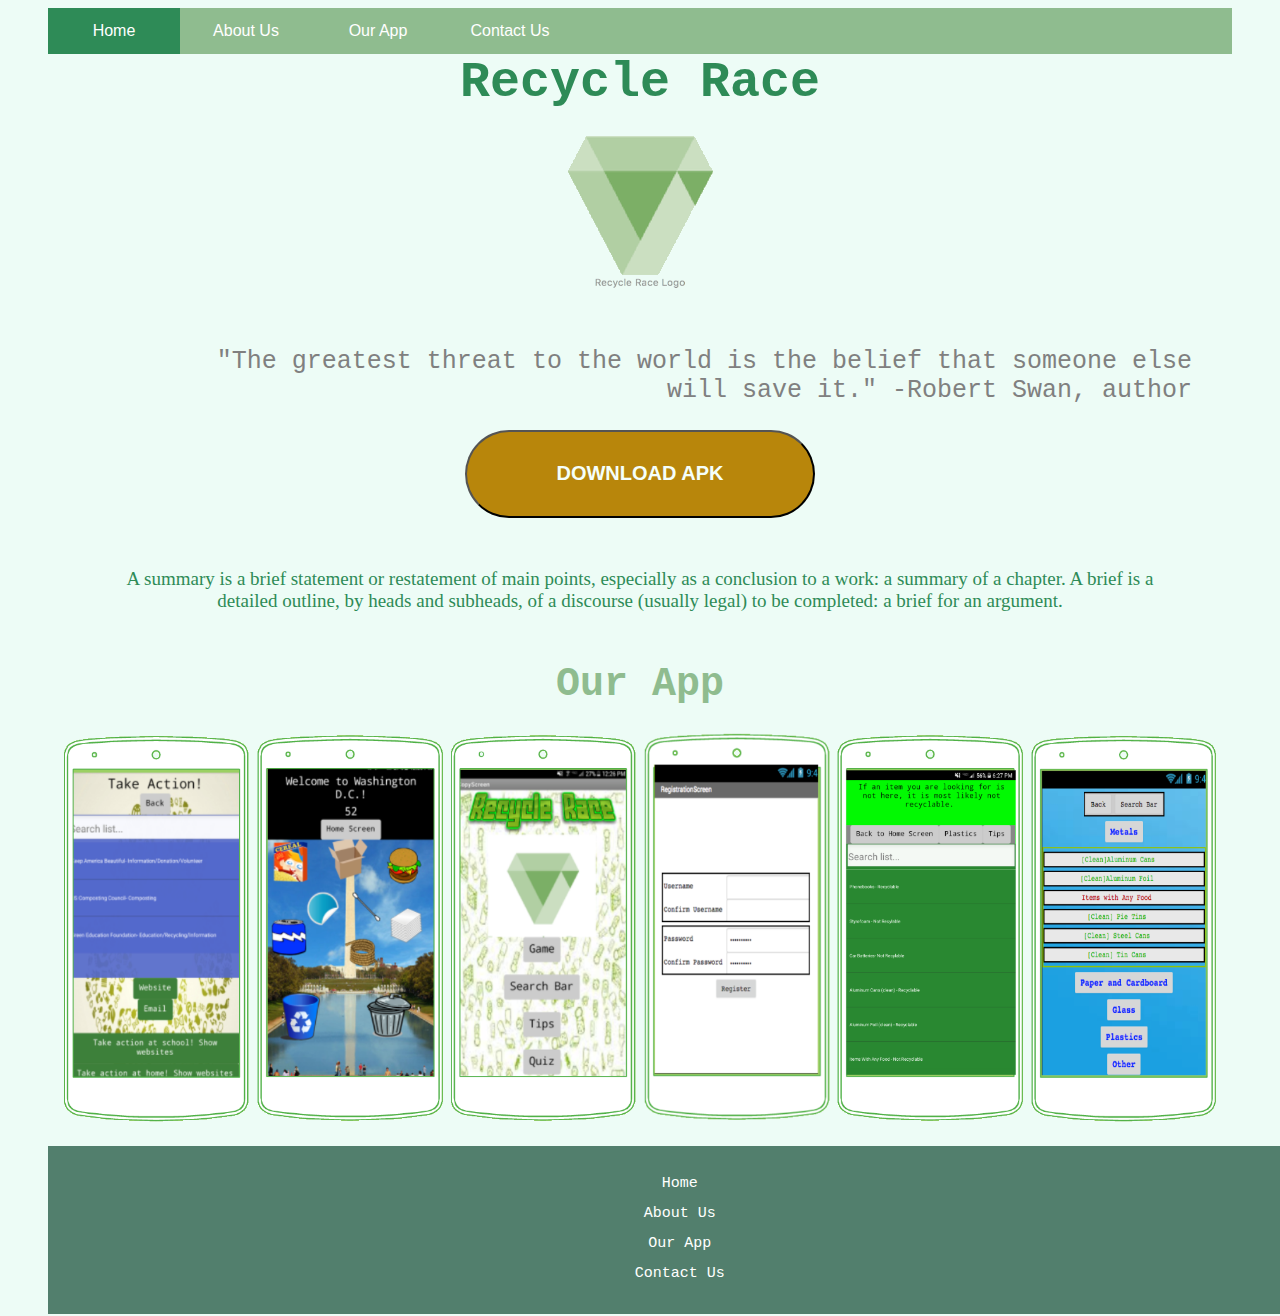
<file: index.html>
<!DOCTYPE html>

<html>

<head>
    <title>Home</title>
    
    <link href="home.css" type="text/css" rel="stylesheet">
    <link href="navbar.css" type="text/css" rel="stylesheet">
</head>

<body>
    <!--NAVBAR-->
    <div class="titlenavbar">
        <ul class="ulnavbar">
            <li><a class="navbar_active" href="index.html">Home</a></li>
            <li><a class="navbar" href="aboutus.html">About Us</a></li>
            <li><a class="navbar" href="ourapp.html">Our App</a></li>
            <li><a class="navbar" href="contacts.html">Contact Us</a></li>
        </ul>
    </div>
    <!--HEADING-->
    <center>
        <ti>Recycle Race</ti>
    </center>

    <!--LOGO-->
    <center>
        <img src="PicsforWebsite/logo.png" style="padding: 10px; padding-bottom: 0px" alt="Recycle Race logo">
    </center>

    <!--QUOTE-->
    <blockquote>
            <br>"The greatest threat to the world is the belief that someone else will save it." -Robert Swan, author
            <br>
    </blockquote>

    <!--QUOTE-->
    <div width="100%" class="download_div">
            <form>
        <button class="download" type="button" onclick="window.location.href='Our App_files/RecycleRace.apk'">DOWNLOAD APK</button>
        </form>

    <summary>A summary is a brief statement or restatement of main points, especially as a conclusion to a work: a summary of a chapter. A brief is a detailed outline, by heads and subheads, of a discourse (usually legal) to be completed: a brief for an argument.</summary>

    <h1>Our App</h1>
    <div width="100%" class="total width" style="align-content:center">
        <img class="homeshots" width="16%" src="Screenshots/Action%20screen.png">
        <img class="homeshots" width="16%" src="Screenshots/Game%20screen.png">
        <img class="homeshots" width="16%" src="Screenshots/Main%20screen.png">
        <img class="homeshots" width="16%" src="Screenshots/Registration%20screen.png">
        <img class="homeshots" width="16%" src="Screenshots/Search%20bar%20screen.png">
        <img class="homeshots" width="16%" src="Screenshots/Tips%20screen.png">
    </div>
    
    <footer class="footer">
                <div class="container">
                    <span class="text-muted"><a href="index.html" class="footerweb">Home</a>
                        <br>
                        <a href="aboutus.html" class="footerweb">About Us</a>
                        <br>
                        <a href="ourapp.html" class="footerweb">Our App</a> <br>
                        <a href="contacts.html" class="footerweb">Contact Us</a>
                        </span>
                </div>    
            </footer>
    
    </body>

</html>
</file>
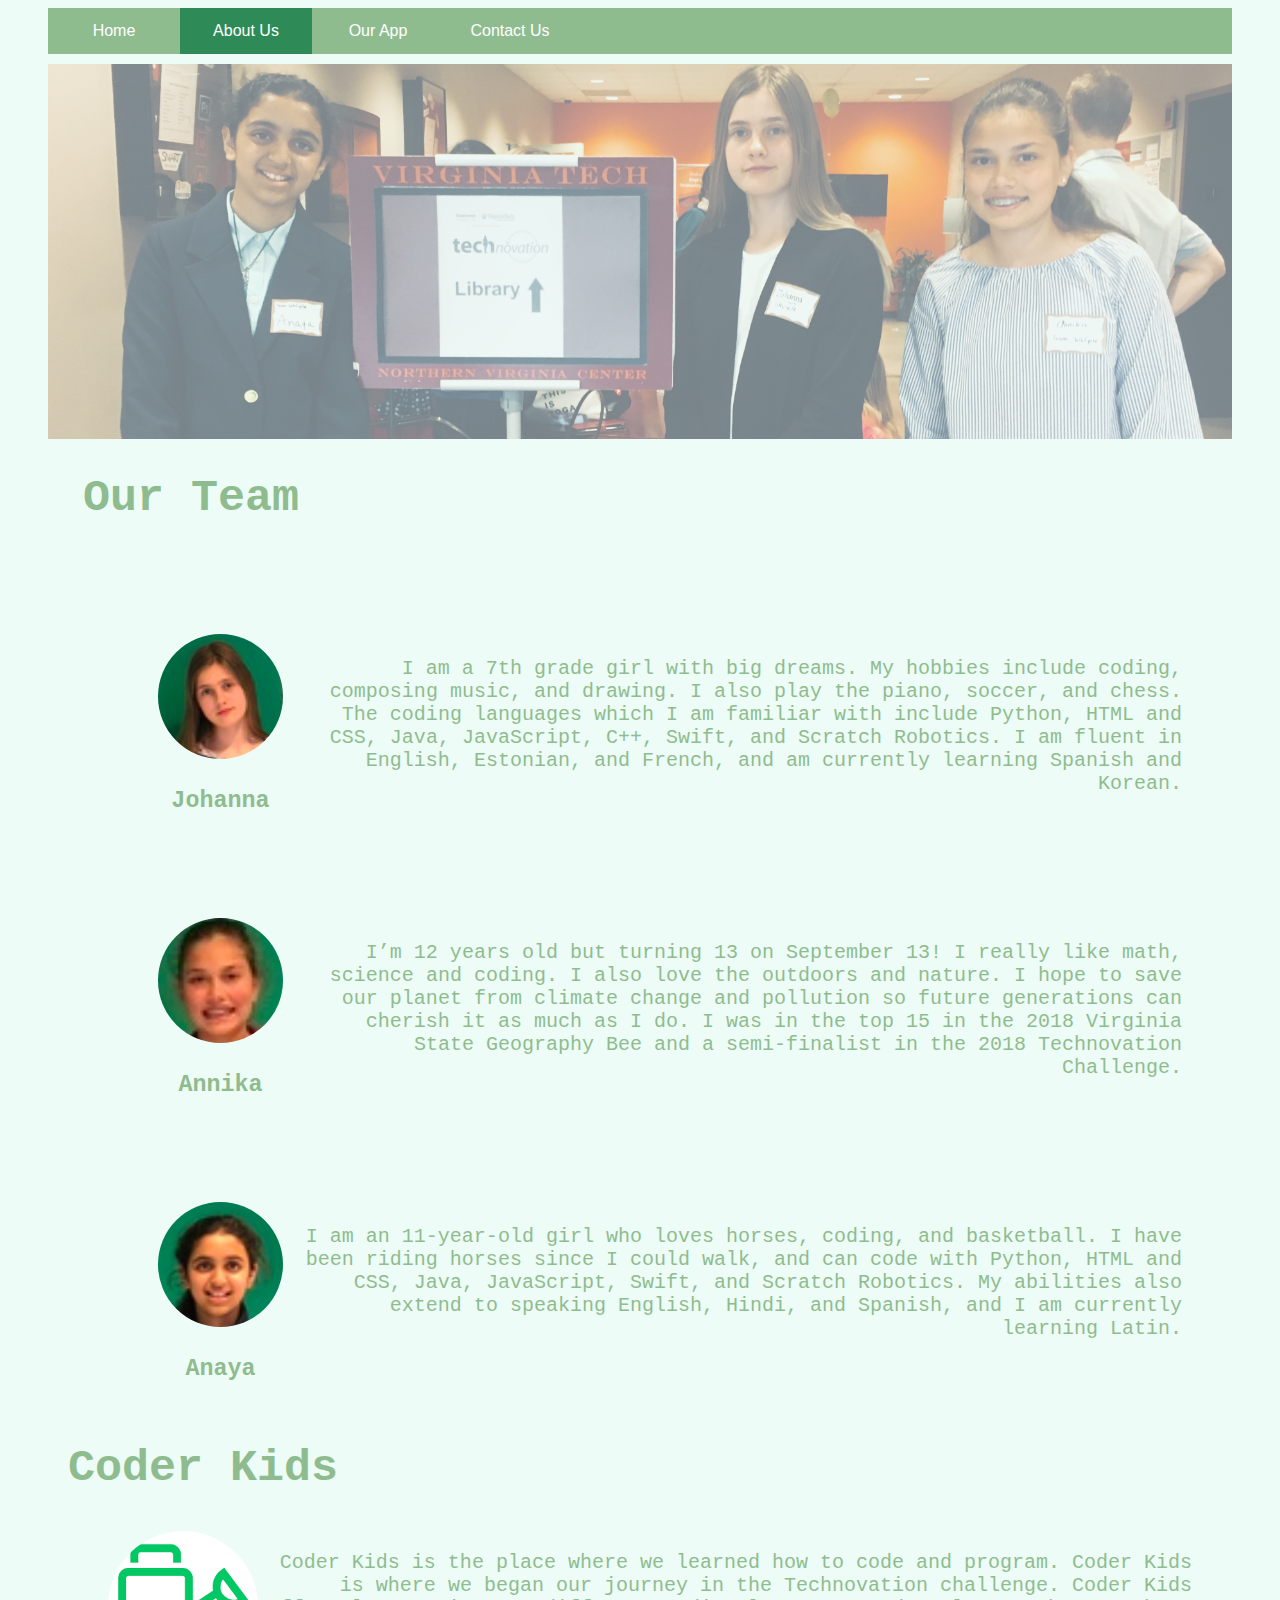
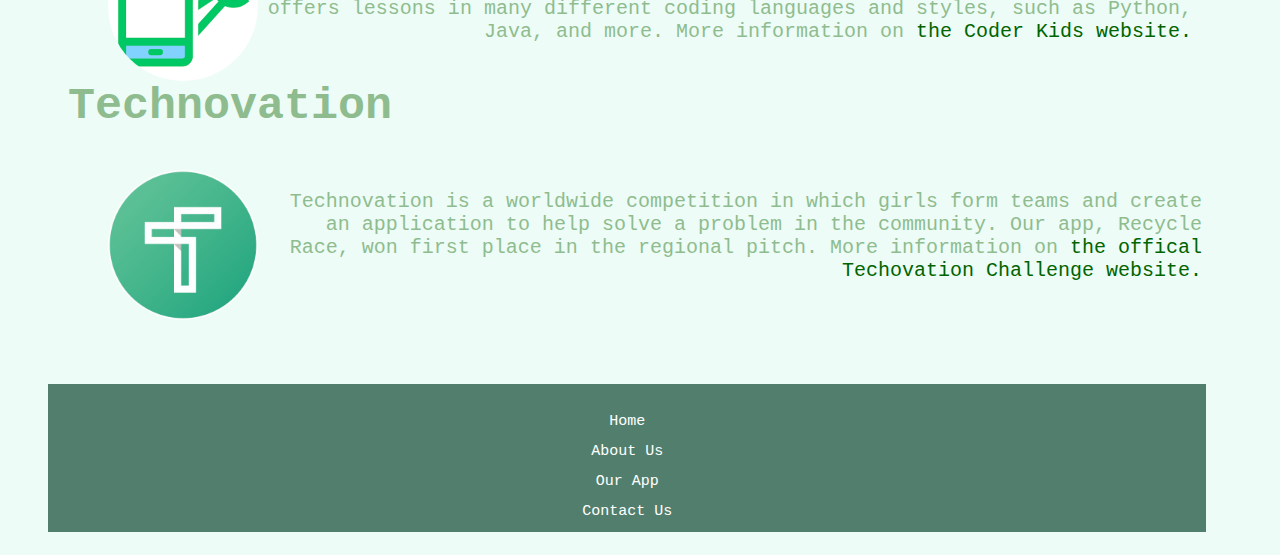
<file: aboutus.html>
<!DOCTYPE html>

<html>
    <head>
        <title></title>
        <link href="aboutus.css" type="text/css" rel="stylesheet">
        <link href="navbar.css" type="text/css" rel="stylesheet">
        
    </head>
    
    <body style="background-color: rgb(237, 252, 246)" class="container">
    
    <div class="titlenavbar">
            <ul class="ulnavbar">
                <li><a class="navbar" href="home.html">Home</a></li>
                <li><a class="navbar_active" href="aboutus.html">About Us</a></li>
                <li><a class="navbar" href="ourapp.html">Our App</a></li>
                <li><a class="navbar" href="contacts.html">Contact Us</a></li>
            </ul>
        </div>
        
         <img src="PicsforWebsite/us3.jpg" alt="us" class="usimg">
        
        <div class="aboutus">
            <h1 class="aboutustitle">Our Team</h1>
            
        </div>
    
        <div class="us">
            
            
        <div class="ussy">  
            <div class="person">
                <img src="PicsforWebsite/johanna.jpg" alt="Johanna" class="img">
                <h3 class="names">Johanna</h3>
               </div>
            <div class="about">
                <p class="info">I am a 7th grade girl with big dreams. My hobbies include coding, composing music, and drawing. I also play the piano, soccer, and chess. The coding languages which I am familiar with include Python, HTML and CSS, Java, JavaScript,  C++, Swift, and Scratch Robotics.  I am fluent in English, Estonian, and French, and am currently learning Spanish and Korean.</p>
            </div>
         </div>  
            
        <div class="ussy">
            <div class="person">
                <img src="PicsforWebsite/annika.jpeg" alt="Annika" class="img">
                <h3 class="names">Annika</h3>
            </div>
            <div class="about">
                <p class="info">I’m 12 years old but turning 13 on September 13! I really like math, science and coding. I also love the outdoors and nature. I hope to save our planet from climate change and pollution so future generations can cherish it as much as I do. I was in the top 15 in the 2018 Virginia State Geography Bee and a semi-finalist in the 2018 Technovation Challenge.</p>
            </div>
        </div> 
            

        <div class="ussy">
            <div class="person">
                <img src="PicsforWebsite/anaya.png" alt="Anaya" class="img">
                <h3 class="names">Anaya</h3>
            </div>
            <div class="about">
                <p class="info">I am an 11-year-old girl who loves horses, coding, and basketball. I have been riding horses since I could walk, and can code with Python, HTML and CSS, Java, JavaScript, Swift,  and Scratch Robotics. My abilities also extend to speaking English, Hindi, and Spanish, and I am currently learning Latin.</p>
            </div>
        </div>
        </div>
        
        <separator>
            
            <div class="coderkids">
            <h2 class="aboutustitle">Coder Kids</h2>
                <div class="infos">
                    <img src="coderkids.png" alt="coderkids" class="coderkidsimg">
                    <p class="info">Coder Kids is the place where we learned how to code and program. Coder Kids is where we began our journey in the Technovation challenge. Coder Kids offers lessons in many different coding languages and styles, such as Python, Java, and more. More information on <a href="https://coder-kids.com/" class="cktechwebsite">the Coder Kids website.</a></p>
                </div>
        </div>
        </separator>
        
        
        <div class="technovation">
            <h2 class="aboutustitle">Technovation</h2>
                <div class="infos">
                    <img src="technovation.jpg" alt="coderkids" class="coderkidsimg">
                    <p class="info">Technovation is a worldwide competition in which girls form teams and create an application to help solve a problem in the community. Our app, Recycle Race, won first place in the regional pitch. More information on <a href="https://technovationchallenge.org/" class="cktechwebsite"> the offical Techovation Challenge website.</a></p>
            </div>
          </div>
          
        <footer class="footer">
                <div class="container">
                    <span class="text-muted"><a href="home.html" class="footerweb">Home</a>
                        <br>
                        <a href="aboutus.html" class="footerweb">About Us</a>
                        <br>
                        <a href="ourapp.html" class="footerweb">Our App</a> <br>
                        <a href="contacts.html" class="footerweb">Contact Us</a>
                        </span>
                </div>    
            </footer>
        
       
    </body>
    
</html>
</file>
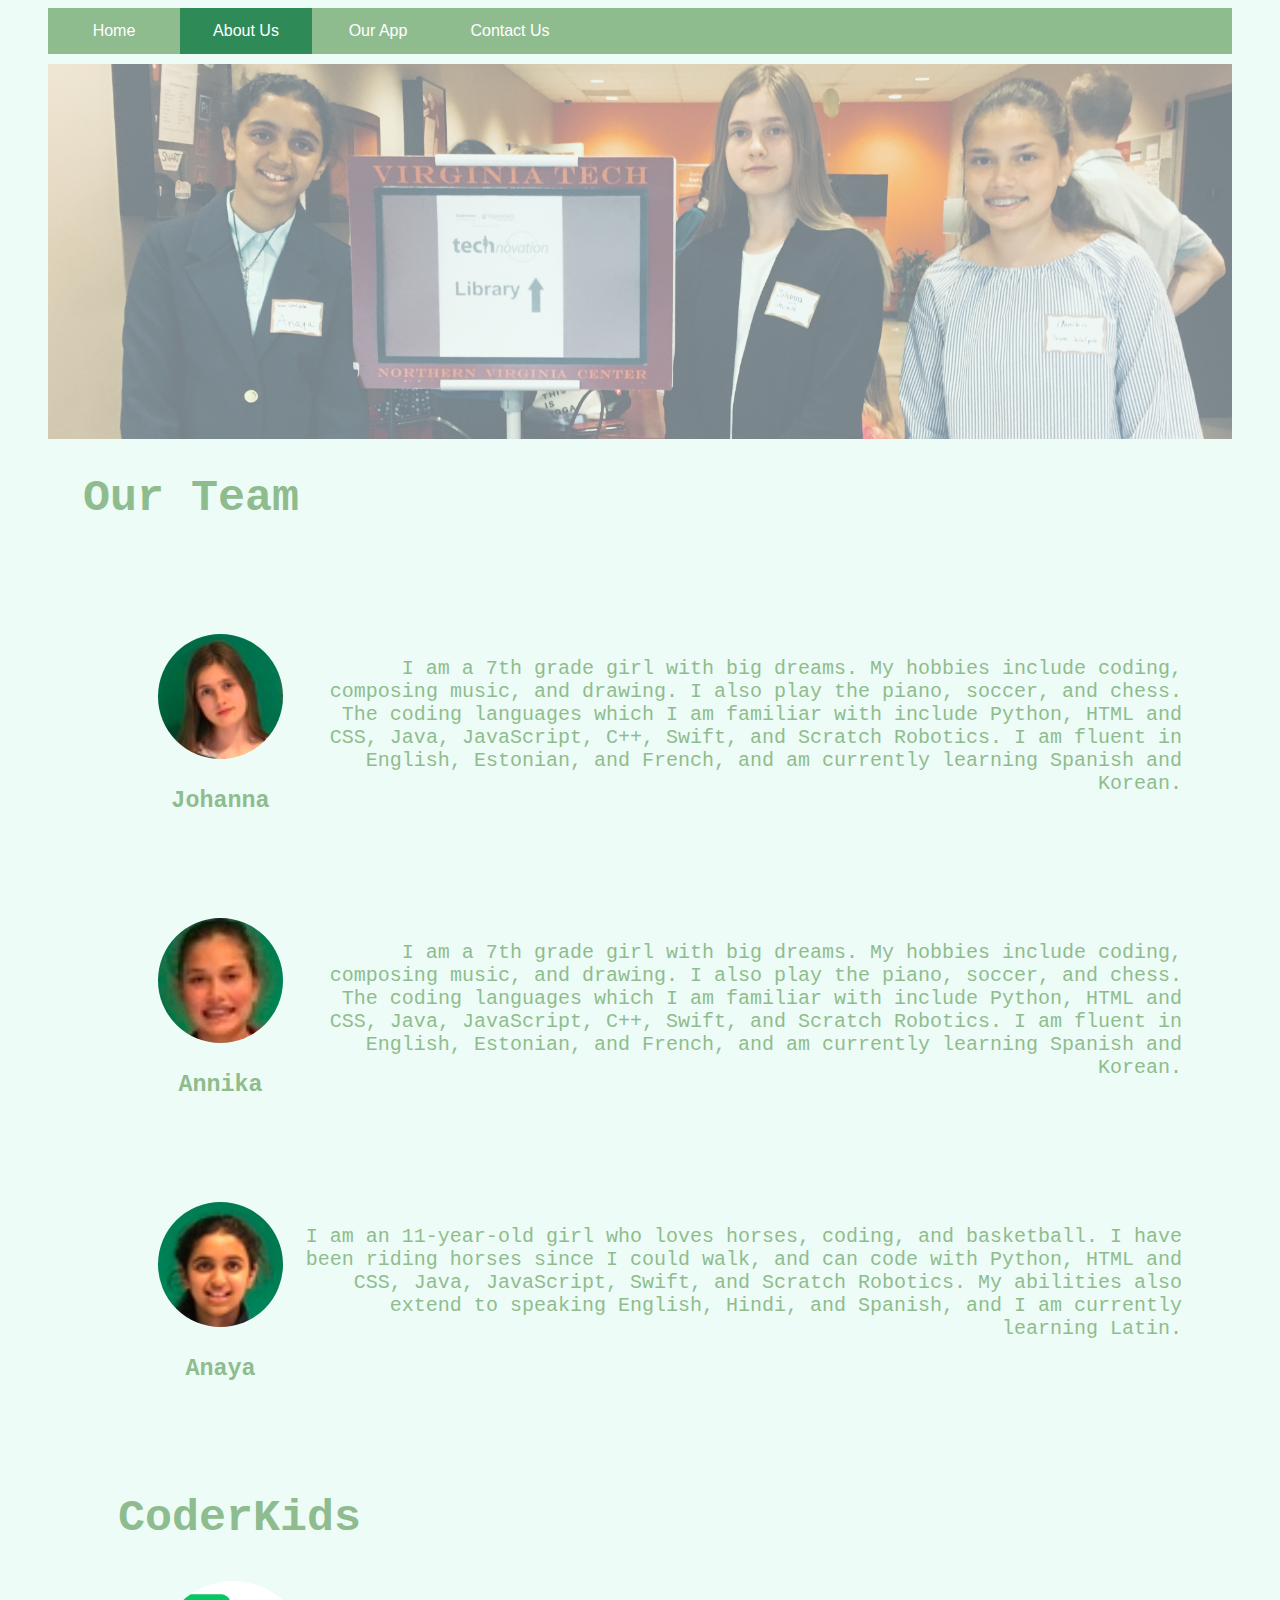
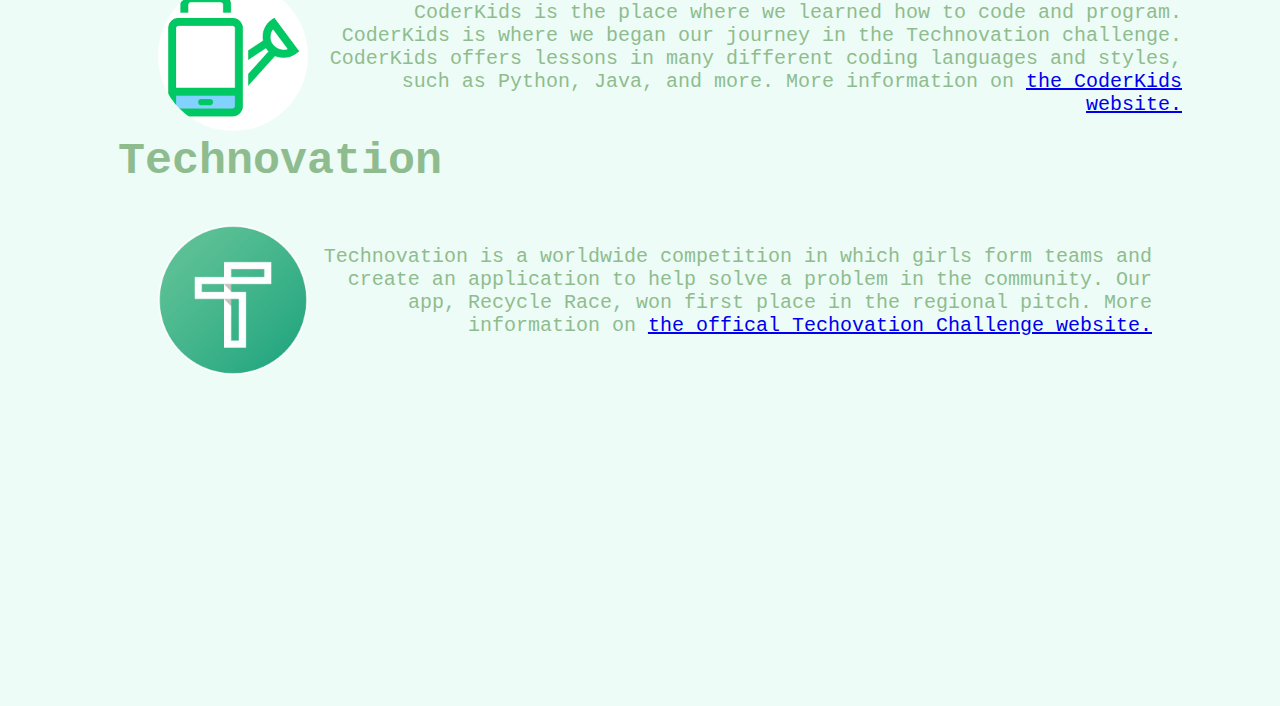
<file: aboutus2.html>
<!DOCTYPE html>

<html>
    <head>
        <title></title>
        <link href="aboutus.css" type="text/css" rel="stylesheet">
        <link href="navbar.css" type="text/css" rel="stylesheet">
    </head>
    
    <body style="background-color: rgb(237, 252, 246)">
    
    <div class="titlenavbar">
            <ul class="ulnavbar">
                <li><a class="navbar" href="index.html">Home</a></li>
                <li><a class="navbar_active" href="aboutus.html">About Us</a></li>
                <li><a class="navbar" href="ourapp.html">Our App</a></li>
                <li><a class="navbar" href="contacts.html">Contact Us</a></li>
            </ul>
        </div>
        
         <img src="PicsforWebsite/us3.jpg" alt="us" class="usimg">
        
        <div class="aboutus">
            <h1 class="aboutustitle">Our Team</h1>
            
        </div>
        
       
    
        <div class="us">
            
            
        <div class="ussy">  
            <div class="person">
                <img src="PicsforWebsite/johanna.jpg" alt="Johanna" class="img">
                <h3 class="names">Johanna</h3>
               </div>
            <div class="about">
                <p class="info">I am a 7th grade girl with big dreams. My hobbies include coding, composing music, and drawing. I also play the piano, soccer, and chess. The coding languages which I am familiar with include Python, HTML and CSS, Java, JavaScript,  C++, Swift, and Scratch Robotics.  I am fluent in English, Estonian, and French, and am currently learning Spanish and Korean.</p>
            </div>
         </div>  
            
        <div class="ussy">
            <div class="person">
                <img src="PicsforWebsite/annika.jpeg" alt="Annika" class="img">
                <h3 class="names">Annika</h3>
            </div>
            <div class="about">
                <p class="info">I am a 7th grade girl with big dreams. My hobbies include coding, composing music, and drawing. I also play the piano, soccer, and chess. The coding languages which I am familiar with include Python, HTML and CSS, Java, JavaScript,  C++, Swift, and Scratch Robotics.  I am fluent in English, Estonian, and French, and am currently learning Spanish and Korean.</p>
            </div>
        </div> 
            

        <div class="ussy">
            <div class="person">
                <img src="PicsforWebsite/anaya.png" alt="Anaya" class="img">
                <h3 class="names">Anaya</h3>
            </div>
            <div class="about">
                <p class="info">I am an 11-year-old girl who loves horses, coding, and basketball. I have been riding horses since I could walk, and can code with Python, HTML and CSS, Java, JavaScript, Swift,  and Scratch Robotics. My abilities also extend to speaking English, Hindi, and Spanish, and I am currently learning Latin.</p>
            </div>
        </div>
        </div>
        
        
        
        <div class="ussy">
            <div>
            <h2 class="aboutustitle">CoderKids</h2>
                <div class="infos">
                    <img src="coderkids.png" alt="coderkids" class="coderkidsimg">
                    <p class="info">CoderKids is the place where we learned how to code and program. CoderKids is where we began our journey in the Technovation challenge. CoderKids offers lessons in many different coding languages and styles, such as Python, Java, and more. More information on <a href="https://coder-kids.com/">the CoderKids website.</a></p>
                </div>
        </div>
        </div>
        
        <div class="ussy">
        <div class="technovation">
            <h2 class="aboutustitle">Technovation</h2>
                <div class="infos">
                    <img src="technovation.jpg" alt="coderkids" class="coderkidsimg">
                    <p class="info">Technovation is a worldwide competition in which girls form teams and create an application to help solve a problem in the community. Our app, Recycle Race, won first place in the regional pitch. More information on <a href="https://technovationchallenge.org/"> the offical Techovation Challenge website.</a></p>
            </div>
          </div>
          </div>
        
       
    </body>
    
    
</html>
</file>
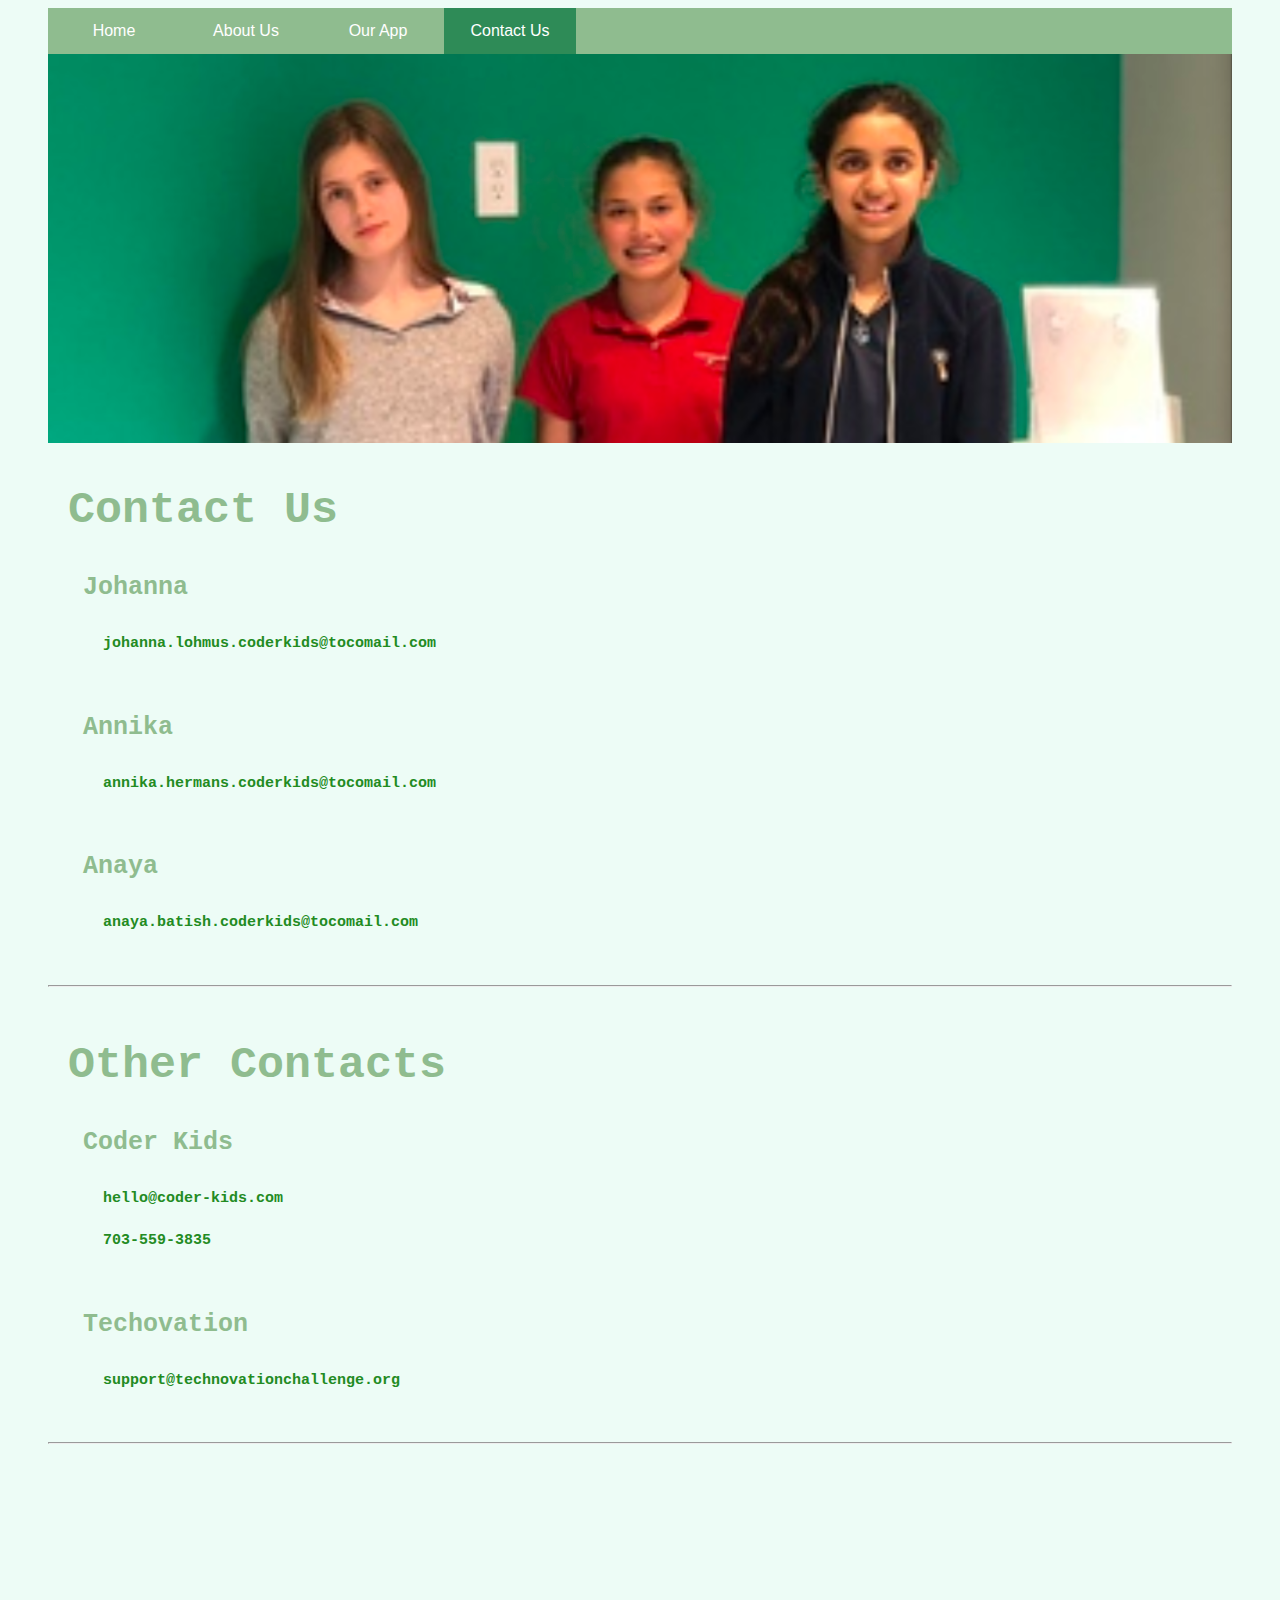
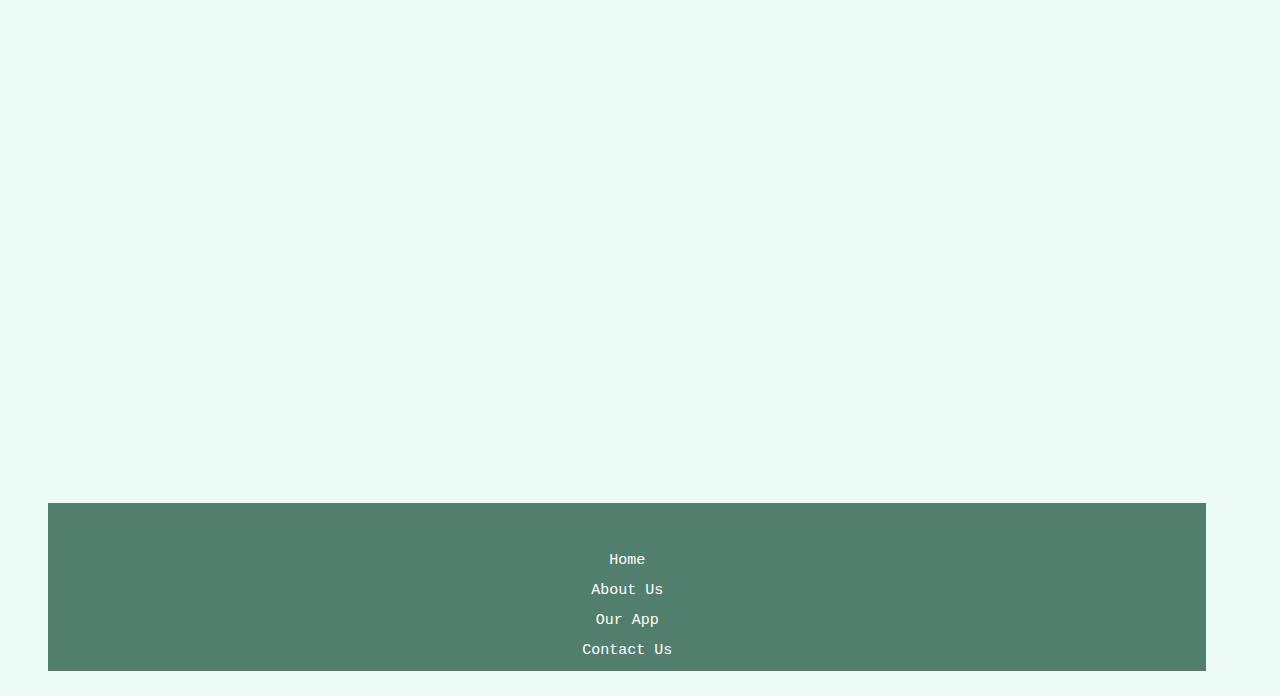
<file: contacts.html>
<!DOCTYPE html>

<html>

<head>
    <title>Home</title>
    <link href="contacts.css" type="text/css" rel="stylesheet">
    <link href="navbar.css" type="text/css" rel="stylesheet">

</head>

<body style="background-color: rgb(237, 252, 246)">
    <!--NAVBAR-->
    <div class="titlenavbar">
        <ul class="ulnavbar">
            <li><a class="navbar" href="home.html">Home</a></li>
            <li><a class="navbar" href="aboutus.html">About Us</a></li>
            <li><a class="navbar" href="ourapp.html">Our App</a></li>
            <li><a class="navbar_active" href="contacts.html">Contact Us</a></li>
        </ul>
    </div>

    <img src="PicsforWebsite/usyetagain.png" alt="us" class="usimg">

    <div class="body">
        <h2 class="titles">Contact Us</h2>
        <div class="jumbotron">
            <div class="ourcontacts">
                <div class="johannaa">
                    <h4 class="emailnames">Johanna</h4>
                    <a href="mailto:johanna.lohmus.coderkids@tocomail.com" class="eemail"><h5 class="emails">johanna.lohmus.coderkids@tocomail.com</h5></a>
                </div>

                <div class="annikaa">
                    <h4 class="emailnames">Annika</h4>
                    <a href="mailto:annika.hermans.coderkids@tocomail.com" class="eemail"><h5 class="emails">annika.hermans.coderkids@tocomail.com</h5></a>
                </div>

                <div class="anayaa">
                    <h4 class="emailnames">Anaya</h4>
                    <a href="mailto:anaya.batish.coderkids@tocomail.com" class="eemail"><h5 class="emails">anaya.batish.coderkids@tocomail.com</h5></a>
                </div>

            </div>
        </div>

        <h4 class="titleseparator"><hr></h4>

        <h2 class="titles">Other Contacts</h2>
        <div class="othercontacts">
            <div class="coderkidss">
                <h4 class="emailnames">Coder Kids</h4>
                <a href="mailto:hello@coderkids.com" class="eemail"><h5 class="emails">hello@coder-kids.com</h5></a>
                <a href="tel:703-559-3835" class="eemail">
                    <h5 class="emails">703-559-3835</h5></a>
            </div>

            <div class="technovationn">
                <h4 class="emailnames">Techovation</h4>
                <a href="mailto:support@technovationchallenge.org" class="eemail"><h5 class="emails">support@technovationchallenge.org</h5></a>
            </div>

        </div>

    </div>

    <footer class="footer">
        <div class="container">
            <span class="text-muted"><a href="home.html" class="footerweb">Home</a>
                        <br>
                        <a href="aboutus.html" class="footerweb">About Us</a>
                        <br>
                        <a href="ourapp.html" class="footerweb">Our App</a> <br>
                        <a href="contacts.html" class="footerweb">Contact Us</a>
                        </span>
        </div>
    </footer>

    <h4 class="titleseparator"><hr></h4>

    <iframe src="https://docs.google.com/forms/d/e/1FAIpQLSfMRBXsiEgeo57nb7OLk_DhQPga2T9up94uCIHEVP5Pys3nog/viewform?embedded=true" width="100%" height="520" frameborder="0" marginheight="0" marginwidth="0">Loading...</iframe>

</body>

</html>
</file>
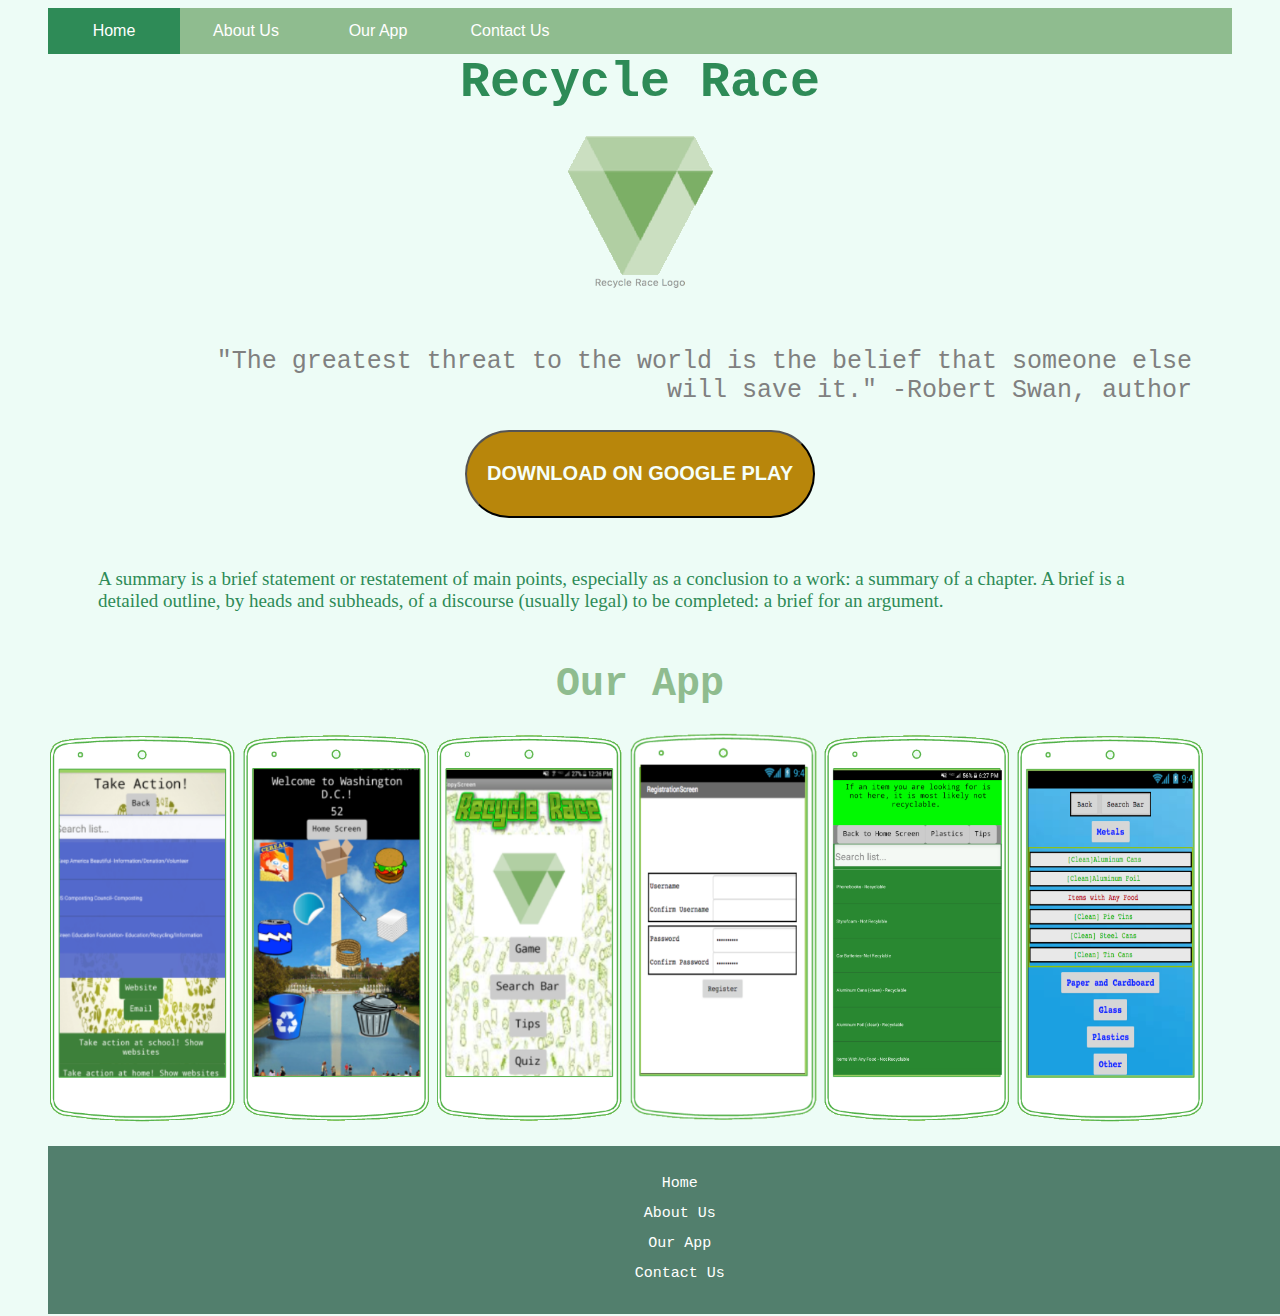
<file: home.html>
<!DOCTYPE html>

<html>

<head>
    <title>Home</title>
    <link href="home.css" type="text/css" rel="stylesheet">
    <link href="navbar.css" type="text/css" rel="stylesheet">
</head>

<body>
    <!--NAVBAR-->
    <div class="titlenavbar">
        <ul class="ulnavbar">
            <li><a class="navbar_active" href="home.html">Home</a></li>
            <li><a class="navbar" href="aboutus.html">About Us</a></li>
            <li><a class="navbar" href="ourapp.html">Our App</a></li>
            <li><a class="navbar" href="contacts.html">Contact Us</a></li>
        </ul>
    </div>
    <!--HEADING-->
    <center>
        <ti>Recycle Race</ti>
    </center>

    <!--LOGO-->
    <center>
        <img src="PicsforWebsite/logo.png" style="padding: 10px; padding-bottom: 0px" alt="Recycle Race logo">
    </center>

    <!--QUOTE-->
    <blockquote>
            <br>"The greatest threat to the world is the belief that someone else will save it." -Robert Swan, author
            <br>
    </blockquote>

    <!--QUOTE-->
    <div width="100%" class="download_div">
        <button class="download">DOWNLOAD ON GOOGLE PLAY</button>
    </div>

    <summary>A summary is a brief statement or restatement of main points, especially as a conclusion to a work: a summary of a chapter. A brief is a detailed outline, by heads and subheads, of a discourse (usually legal) to be completed: a brief for an argument.</summary>

    <h1>Our App</h1>
    <div width="100%" class="total width" style="align-content:center">
        <img class="homeshots" width="16%" src="Screenshots/Action%20screen.png">
        <img class="homeshots" width="16%" src="Screenshots/Game%20screen.png">
        <img class="homeshots" width="16%" src="Screenshots/Main%20screen.png">
        <img class="homeshots" width="16%" src="Screenshots/Registration%20screen.png">
        <img class="homeshots" width="16%" src="Screenshots/Search%20bar%20screen.png">
        <img class="homeshots" width="16%" src="Screenshots/Tips%20screen.png">
    </div>
    
    <footer class="footer">
                <div class="container">
                    <span class="text-muted"><a href="home.html" class="footerweb">Home</a>
                        <br>
                        <a href="aboutus.html" class="footerweb">About Us</a>
                        <br>
                        <a href="ourapp.html" class="footerweb">Our App</a> <br>
                        <a href="contacts.html" class="footerweb">Contact Us</a>
                        </span>
                </div>    
            </footer>
    
    </body>

</html>
</file>
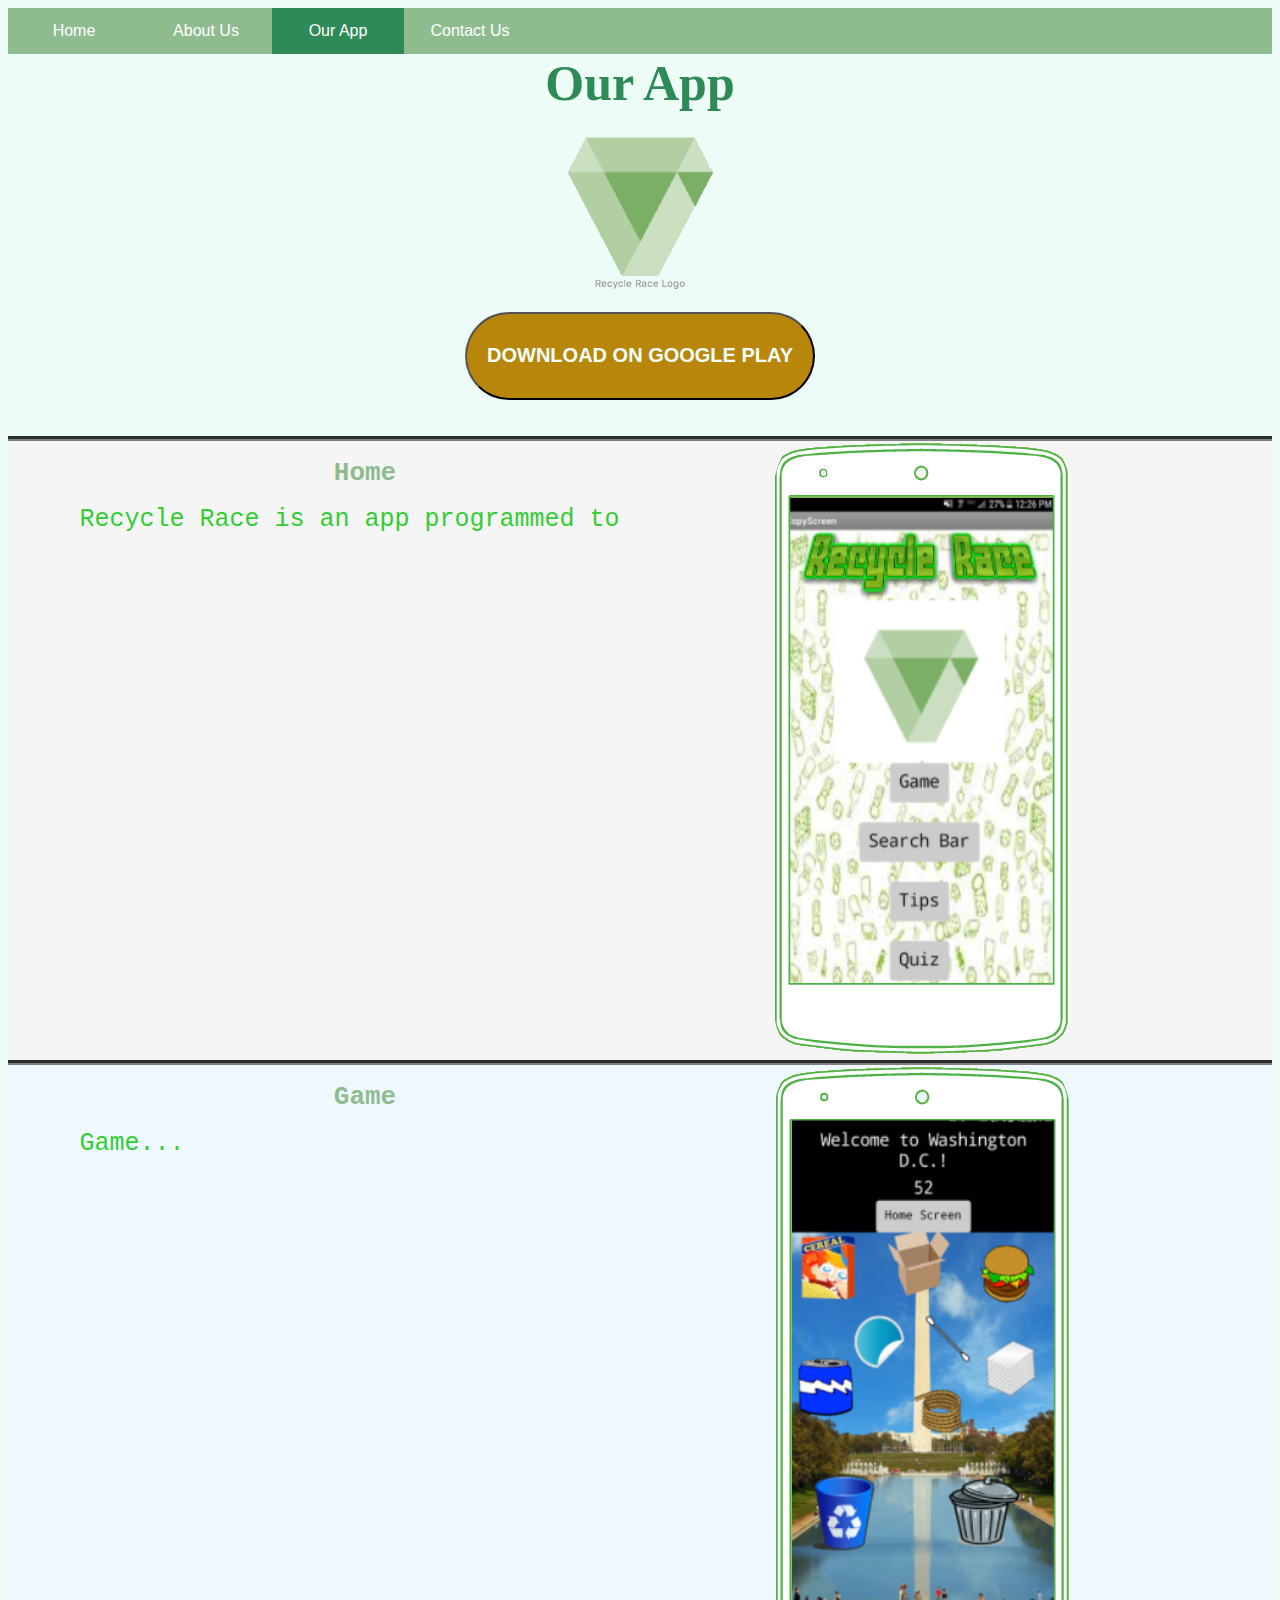
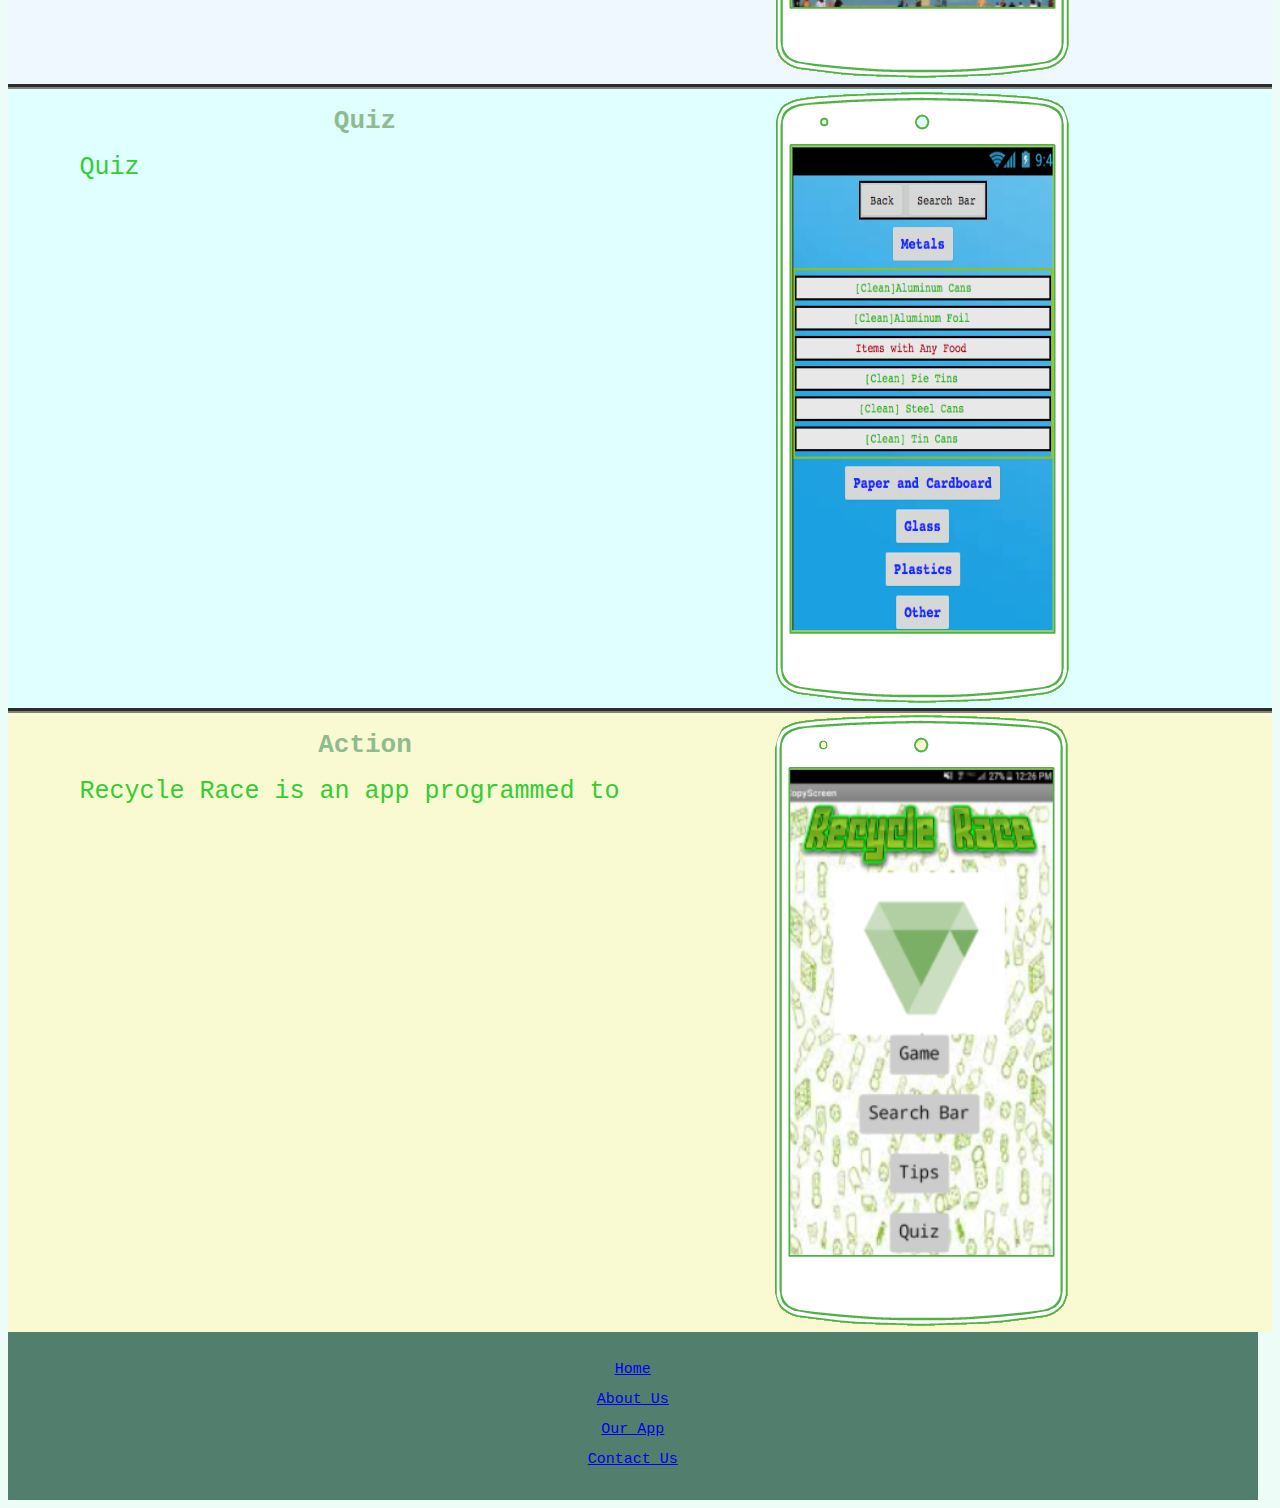
<file: Our App.htm>
<!DOCTYPE html>
<!-- saved from url=(0034)http://127.0.0.1:63874/ourapp.html -->
<html><head><meta http-equiv="Content-Type" content="text/html; charset=UTF-8">
        <title>Our App</title>
        <link href="./Our App_files/home.css" type="text/css" rel="stylesheet">
        <link href="./Our App_files/navbar.css" type="text/css" rel="stylesheet">
        <link rel="SHORTCUT ICON" href="http://127.0.0.1:63874/favicon.paint">
    </head>
    
    <body style="background-color: rgb(237, 252, 246)">
        <!--NAVBAR-->
        <div class="titlenavbar">
            <ul class="ulnavbar">
                <li><a class="navbar" href="http://127.0.0.1:63874/index.html">Home</a></li>
                <li><a class="navbar" href="http://127.0.0.1:63874/aboutus.html">About Us</a></li>
                <li><a class="navbar_active" href="http://127.0.0.1:63874/ourapp.html">Our App</a></li>
                <li><a class="navbar" href="http://127.0.0.1:63874/contacts.html">Contact Us</a></li>
            </ul>
        </div>
        <!--HEADING-->
        <center><ti>Our App</ti></center>
        
        <!--LOGO-->
        <center>
            <img src="./Our App_files/logo.png" style="padding: 10px; padding-bottom: 0px" alt="Recycle Race logo">
        </center>
        <br>
        
        
        <!--QUOTE-->
        <div width="100%" class="download_div">
        <button class="download">DOWNLOAD ON GOOGLE PLAY</button>
        </div>
        <br><br>
        <!--OUR APP-->
        <div id="home" class="home">
            <div style="flex-grow: 1;">
                <h1>Home</h1>
                <text>Recycle Race is an app programmed to </text>
            </div>
            <div class="screenshot">
                <img class="shot" src="./Our App_files/Main screen.png">
            </div>
        </div>
        <div id="game" class="game">
            <div style="flex-grow: 1;">
            <h1>Game</h1>
                <text>Game...</text>
            </div>
            <div class="screenshot">
                <img class="shot" src="./Our App_files/Game screen.png">
            </div></div>
        <div id="quiz" class="quiz">
            <div style="flex-grow: 1;">
            <h1>Quiz</h1>
                <text>Quiz</text>
            </div>
            <div class="screenshot">
                <img class="shot" src="./Our App_files/Tips screen.png">
            </div>
        </div>
        <div id="action" class="action">
            <div style="flex-grow: 1;">
            <h1>Action</h1>
                <text>Recycle Race is an app programmed to </text>
            </div>
            <div class="screenshot">
                <img class="shot" src="./Our App_files/Main screen.png">
            </div>
        </div>
        
        <footer class="footer">
                <div class="container">
                    <span class="text-muted"><a href="http://127.0.0.1:63874/index.html" class="footerweb">Home</a>
                        <br>
                        <a href="http://127.0.0.1:63874/aboutus.html" class="footerweb">About Us</a>
                        <br>
                        <a href="http://127.0.0.1:63874/ourapp.html" class="footerweb">Our App</a> <br>
                        <a href="http://127.0.0.1:63874/contacts.html" class="footerweb">Contact Us</a>
                        </span>
                </div>    
            </footer>
        
    
</body></html>
</file>
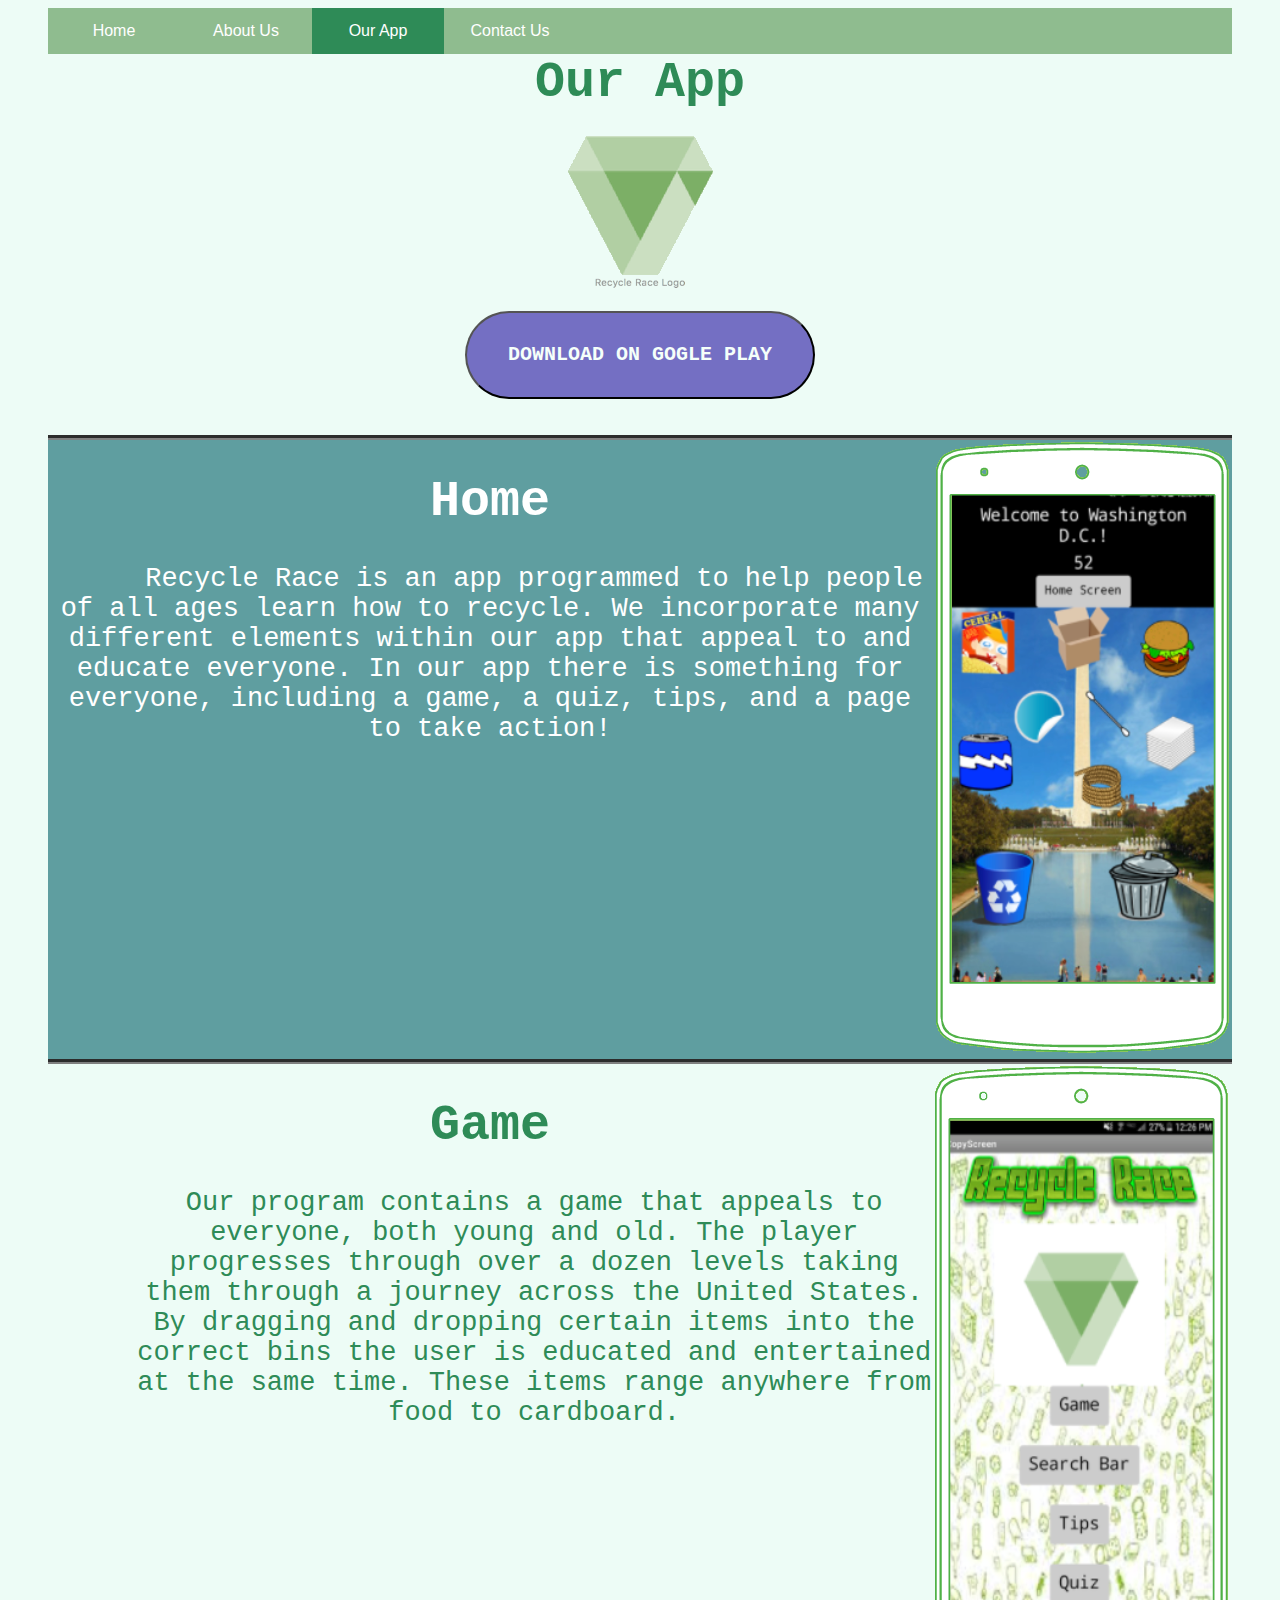
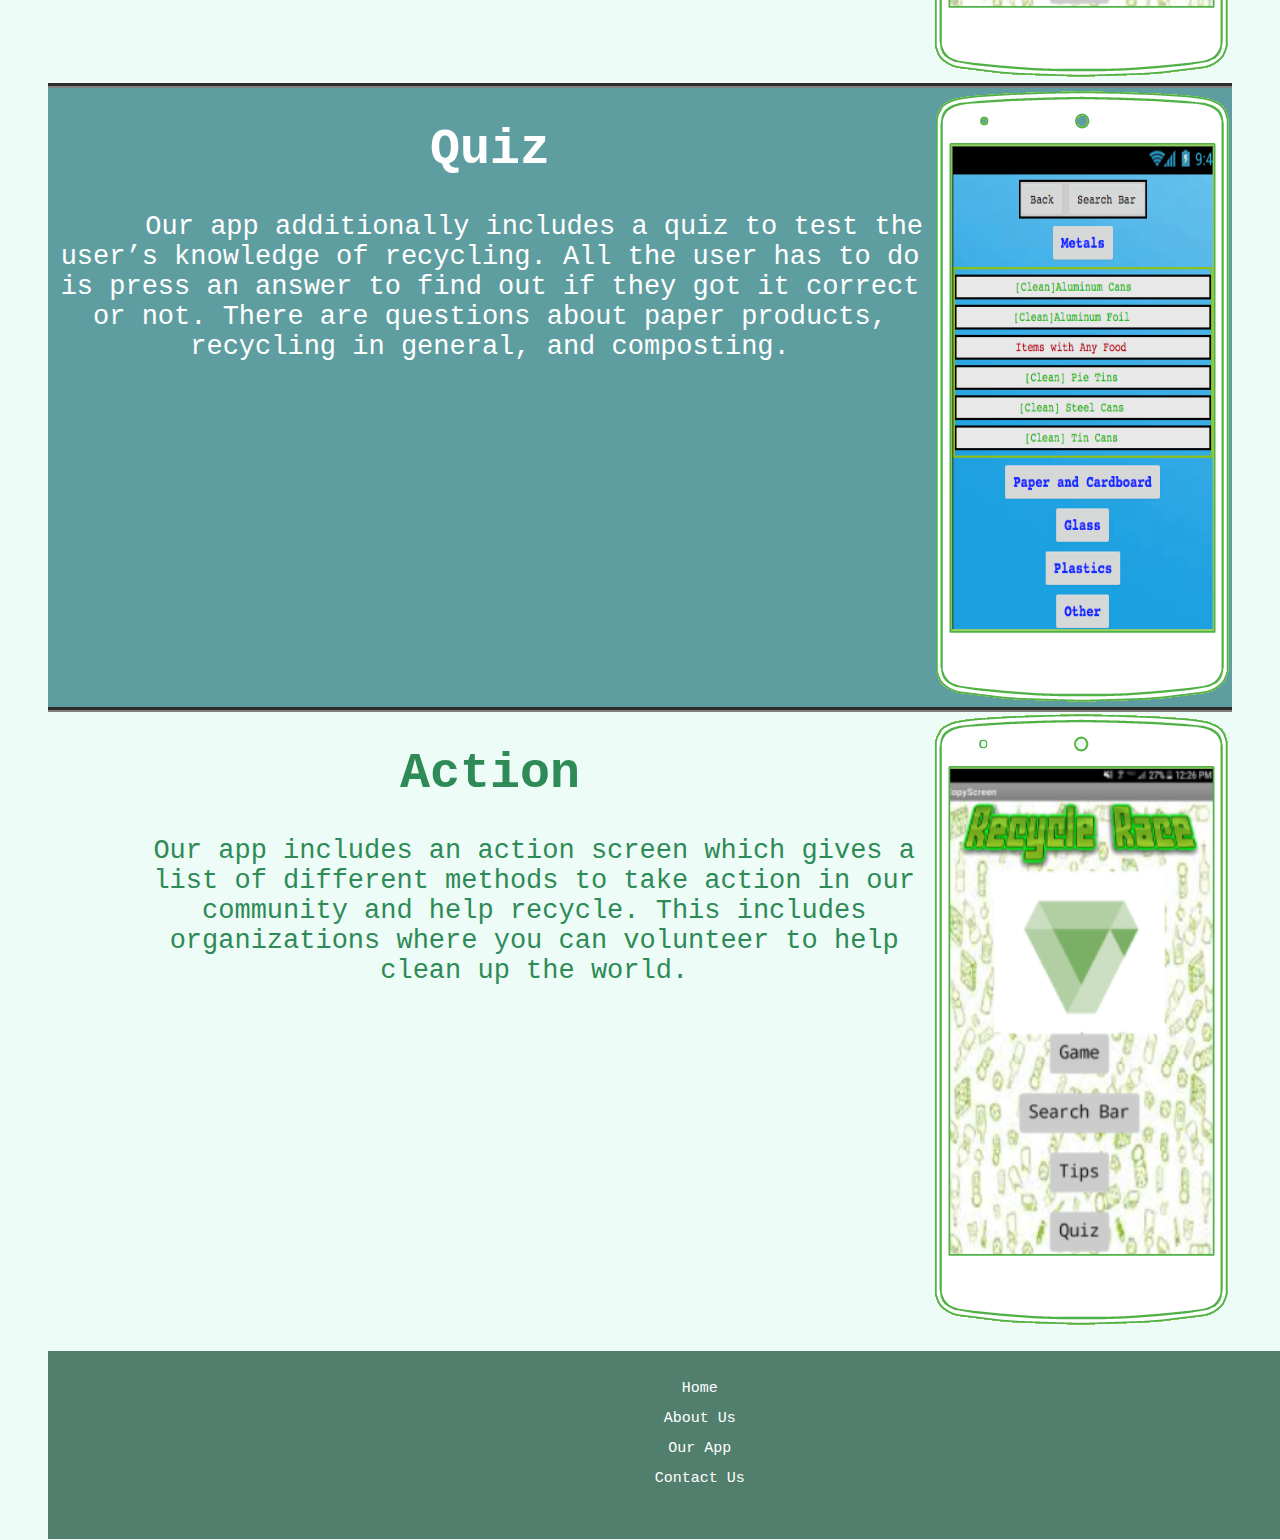
<file: ourapp.html>
<!DOCTYPE html>

<html>
    <head>
        <title>Our App</title>
        <link href="ourapp.css" type="text/css" rel="stylesheet">
        <link href="navbar.css" type="text/css" rel="stylesheet">
        <link rel="SHORTCUT ICON" href="favicon.paint">
    </head>
    
    <body style="background-color: rgb(237, 252, 246)">
        <!--NAVBAR-->
        <div class="titlenavbar">
            <ul class="ulnavbar">
                <li><a class="navbar" href="index.html">Home</a></li>
                <li><a class="navbar" href="aboutus.html">About Us</a></li>
                <li><a class="navbar_active" href="ourapp.html">Our App</a></li>
                <li><a class="navbar" href="contacts.html">Contact Us</a></li>
            </ul>
        </div>
        <!--HEADING-->
        <center><ti>Our App</ti></center>
        
        <!--LOGO-->
        <center>
            <img src="PicsforWebsite/logo.png" style="padding: 10px; padding-bottom: 0px" alt="Recycle Race logo">
        </center>
        <br>
        
        
        <!--QUOTE-->
        <div width="100%" class="download_div">
        <form>
        <button class="download" type="button" onclick="window.location.href='http://ai2.appinventor.mit.edu/?locale=en#518614188525024'">DOWNLOAD ON GOGLE PLAY</button>
        </form>
        </div>
        <br><br>
        <!--OUR APP-->
        
        <div id="home" class="home">
            <div style="flex-grow: 1;">
                <h1>Home</h1>
                <text> Recycle Race is an app programmed to help people of all ages learn how to recycle. We incorporate many different elements within our app that appeal to and educate everyone. In our app there is something for everyone, including a game, a quiz, tips, and a page to take action!
</text>
            </div>
            <div class="screenshot">
                <img src="Screenshots/Game%20screen.png">
            </div>
        </div>
        <div id="game" class="action">
            <div style="flex-grow: 1;">
            <h1 class="h12">Game</h1>
                <text class="text2">Our program contains a game that appeals to everyone, both young and old. The player progresses through over  a dozen levels taking them through a journey across the United States.  By dragging and dropping certain items into the correct bins the user is educated and entertained at the same time. These items range anywhere from food to cardboard. </text>
            </div>
            <div class="screenshot2">
                <img src="Screenshots/Main%20screen.png">
            </div>
        </div>
        
        <div id="quiz" class="quiz">
            <div style="flex-grow: 1;">
            <h1>Quiz</h1>
                <text>Our app additionally includes a quiz to test the user’s knowledge of recycling. All the user has to do is press an answer to find out if they got it correct or not. There are questions about paper products, recycling in general, and composting.
                </text>
            </div>
            <div class="screenshot">
                <img src="Screenshots/Tips%20screen.png">
            </div>
        </div>
        
        <div id="action" class="action">
            <div style="flex-grow: 1;">
            <h1 class="h12">Action</h1>
                <text class="text2">Our app includes an action screen which gives a list of different methods to take action in our community and help recycle. This includes organizations where you can volunteer to help clean up the world. </text>
            </div>
            <div class="screenshot2">
                <img src="Screenshots/Main%20screen.png">
            </div>
        </div>
        
        <footer class="footer">
                <div class="container">
                    <span class="text-muted"><a href="index.html" class="footerweb">Home</a>
                        <br>
                        <a href="aboutus.html" class="footerweb">About Us</a>
                        <br>
                        <a href="ourapp.html" class="footerweb">Our App</a> <br>
                        <a href="contacts.html" class="footerweb">Contact Us</a>
                        </span>
                </div>    
            </footer>
        
    </body>
</html>
</file>
<file: home.css>
.download{
    border-radius: 500px;;
    background-color: darkgoldenrod;
    color: mintcream;
    height: 87.5px;
    width: 350px;
    font-family: sans-serif;
    font-weight: bold;
    align-content: center;
    align-self: center;
    font-size: 20px;
}
.download_div{
   text-align: center;
}
.total width{
    margin: 100px;
    align-content:center;
    width: 100vh;
}
.homeshots{
    margin: 0px;
    padding: 0px;
}
.emails{
    color: white;
}


ti{
    font-size: 50px;
    color: seagreen;
    font-weight: bold;
    font-family:monospace;
}
blockquote{
    text-align: right;
    font-size: 25px;
    color: grey;
    font-weight: 100;
    margin-left: 10%;
    font-family: monospace;
}
h1{
    color: darkseagreen;
    text-align: center;
    font-family: monospace;
    font-size: 40px;
}
ul{
    list-style: none;
}
summary{
    margin: 50px;
    color: seagreen;
    font-size: 19px;
}
.footer {
    position: absolute;
    bottom: 0;
    width: 98.7%;
    height: 145px;
    line-height: 30px; 
    background-color: #f5f5f5;
    color: white;
    background-color: rgb(82, 127, 109);
    text-align: center;
    font-family: monospace;
    font-size: 15px;
    padding-top: 23px;
}

.footerweb {
    color:white;
    text-decoration: none;
}

html {
    position: relative;
    min-height: 100%;
}
body {
    padding-right: 40px;
    padding-left: 40px;
    background-color: rgb(237, 252, 246);
    padding-bottom: 180px;
}
</file>
<file: navbar.css>
.titlenavbar{
    background-color: darkseagreen;
}
.ulnavbar {
    list-style-type: none;
    margin: 0;
    padding: 0;
    overflow: hidden;
    background-color: darkseagreen;
}
.navbar{
    float: left;
    display: block;
    width: 100px;
    color: white;
    text-align: center;
    padding: 14px 16px;
    text-decoration: none;
    font-family: sans-serif;
}
.navbar:hover{
    background-color: mediumseagreen;
}
.navbar_active{
    float: left;
    display: block;
    width: 100px;
    color: white;
    text-align: center;
    padding: 14px 16px;
    text-decoration: none;
    font-family: sans-serif;
    background-color: seagreen;
}

ul{
    list-style: none;
}
.a{
    text-decoration: none;
    color: currentColor;
}
</file>
<file: aboutus.css>
.img{
    border-radius: 50%;
    height: 125px;
    width: 125px;
}
ul{
    list-style: none;
}
.a{
    text-decoration: none;
    color: currentColor;
}
.person{
    text-align: center;
    font-family: monospace;
    font-size: 20px;
    color: darkseagreen;
    float: left;
    margin-left: 60px;
}
.ussy {
    border-bottom: solid black;
    border-top: none;
    border-left: none;
    border-right: none;
    padding: 50px;
    color: rgb(237, 252, 246);
    border-bottom-color: rgb(237, 252, 246)
}
.ussy2 {
    padding: 30px;
}
.about {
    font-family: monospace;
    text-align: right;
    font-size: 20px;
    color: darkseagreen;
    padding-top: 3px;
    margin-left: 200px;
}
.us {
    margin-top: 60px;
    position: relative;
}
.aboutus {
    margin-left: 15px;
}
.aboutustitle {
    color: darkseagreen;
    font-family: monospace;
    font-size: 45px;
    margin-top: 30px;
    margin-left: 20px;
}
separator{
    border-bottom: black solid 1px;
    border-top: none;
    border-left: none;
    border-right: none;
}
.usimg{
    width: 100%;
    padding-top: 10px;
    opacity: 0.5
}
.titleseparator {
    color: white;
    font-size: 40px;
}
.titles{
    color: darkseagreen;
    font-family: monospace;
    font-size: 45px;
    margin-left: 20px;
}
.coderkidsimg {
    border-radius: 50%;
    width: 150px;
    height: 150px;
    float: left;
}
.infos {
    text-align: right;
    font-family: monospace;
    font-size: 20px;
    color: darkseagreen;
    margin-left: 60px;
    float: left;
}

html {
    position: relative;
    min-height: 100%;
}

body {
    margin-bottom: 400px;
    padding-right: 40px;
    padding-left: 40px;
}

.footer {
    position: absolute;
    bottom: 0;
    width: 90.5%;
    height: 125px;
    line-height: 30px; 
    background-color: #f5f5f5;
    color: white;
    background-color: rgb(82, 127, 109);
    text-align: center;
    font-family: monospace;
    font-size: 15px;
    padding-top: 23px;
}

.anyname {
    color: white;
    background-color: aqua;
    height: 10px;
    position: fixed;
    left: 0;
    bottom: 0;
    width: 100%;
    display: block;
}

separator {
    color: white;
    width: 400px;
}

.cktechwebsite {
    color: darkgreen;
    text-decoration: none;
}

.cktechwebsite:hover {
    color: forestgreen;
    text-decoration: none;
}

.footerweb {
    color:white;
    text-decoration: none;
}

.footerweb:hover {
    color: lightgray;
}

.technovation {
    padding-right: 30px;
}

.coderkids {
    padding-right: 40px;
}
</file>
<file: contacts.css>
ti{
    font-size: 50px;
    color: seagreen;
    font-weight: bold;
}

.shot{
    border-radius: 10%;
}
text{
    text-align: center;
    font-size: 25px;
    color: limegreen;
    font-weight: 100;
    margin-left: 10%;
    font-family: monospace
}
.alert{
    text-decoration: underline;
}
c{margin-left: 35%;}

.home{
    display: flex;
    border-color: grey;
    border-width: thick;
    border-top-style: groove;
    background-color: whitesmoke;
}
.game{
    display: flex;
    border-color: grey;
    border-width: thick;
    border-top-style: groove;
    background-color: aliceblue;
}
.quiz{
    display: flex;
    border-color: grey;
    border-width: thick;
    border-top-style: groove;
    background-color: lightcyan;
}
.action{
    display: flex;
    border-color: grey;
    border-width: thick;
    border-top-style: groove;
    background-color: lightgoldenrodyellow;
}
.screenshot{
    width: 450px;
    padding: 50px;
    padding-top: 0px;
    padding-bottom: 0px;
}
.img{
    border-radius: 50%;
    height: 125px;
    width: 125px;
}
ul{
    list-style: none;
}
.a{
    text-decoration: none;
    color: currentColor;
}

.johanna{
    text-align: center;
    font-family: monospace;
    font-size: 20px;
    color: darkseagreen;
    float: left;
    margin-left: 60px;
}

.aboutjohanna {
    font-family: monospace;
    text-align: right;
    font-size: 20px;
    color: darkseagreen;
    margin-left: 200px;
    padding-top: 3px;
}

.annika{
    text-align: center;
    font-family: monospace;
    font-size: 20px;
    color: darkseagreen;
    margin-left: 60px;
    float: left;
}
    
.aboutannika {
    font-family: monospace;
    text-align: right;
    font-size: 20px;
    color: darkseagreen;
    padding-top: 3px;
    margin-left: 200px;
}

.anaya{
    text-align: center;
    font-family: monospace;
    font-size: 20px;
    color: darkseagreen;
    margin-left: 60px;
    float: left;
}
    
.aboutanaya {
    font-family: monospace;
    text-align: right;
    font-size: 20px;
    color: darkseagreen;
    padding-top: 3px;
    margin-left: 200px;
}

.us {
    margin-top: 60px;
    position: relative;
}

.aboutus {
    margin-left: 15px;
}

.aboutustitle {
    color: darkseagreen;
    font-family: monospace;
    font-size: 45px;
    margin-top: 30px;
}

.separator {
    color: white;
    font-size: 30px;
}

.titleseparator {
    color: white;
    font-size: 40px;
}

.titles{
    color: darkseagreen;
    font-family: monospace;
    font-size: 45px;
    margin-left: 20px;
}

.coderkidsimg {
    border-radius: 50%;
    width: 150px;
    height: 150px;
    float: left;
}

.infos {
    text-align: right;
    font-family: monospace;
    font-size: 20px;
    color: darkseagreen;
    margin-left: 60px;
    float: left;
}

.emailnames {
    color: darkseagreen;
    font-family: monospace;
    font-size: 25px;
    margin-left: 35px;
}

.emails {
    color: forestgreen;
    font-family: monospace;
    font-size: 15px;
    margin-left: 55px;
}

.coderkidss {
    padding-bottom: 2px;
}

.johannaa {
    padding-bottom: 2px;
}

.annikaa {
    padding-bottom: 2px;
}

.usimg {
    width: 100%;
    height: 1%;
    opacity: 1
}

html {
    position: relative;
    min-height: 100%;
}

body {
    margin-bottom: 250px;
}

.footer {
    position: absolute;
    bottom: 0;
    width: 90.5%;
    height: 145px;
    line-height: 30px; 
    background-color: #f5f5f5;
    color: white;
    background-color: rgb(82, 127, 109);
    text-align: center;
    font-family: monospace;
    font-size: 15px;
    padding-top: 23px;
}

.footerweb {
    color:white;
    text-decoration: none;
}

.footerweb:hover {
    color: lightgray;
}

.eemail {
    text-decoration: none;
}

input[type=text], select, textarea {
    width: 100%;
    padding: 12px; 
    border: 1px solid;
    border-radius: 4px;
    box-sizing: border-box;
    margin-top: 6px;
    margin-bottom: 16px;
    resize: vertical;
    font-family: monospace;
}

input[type=submit] {
    background-color: #4CAF50;
    color: white;
    padding: 12px 20px;
    border: none;
    border-radius: 4px;
    cursor: pointer;
    font-family: monospace;
}

input[type=submit]:hover {
    background-color: #45a049;
    font-family: monospace;
}

.container {
    border-radius: 5px;
    padding: 20px;
    font-family: monospace;
    color: darkseagreen;
}

body {
    padding-right: 40px;
    padding-left: 40px;
}
</file>
<file: Our App_files/home.css>
ti{
    font-size: 50px;
    color: seagreen;
    font-weight: bold;
}
.shot{
    border-radius: 10%;
}
text{
    text-align: center;
    font-size: 25px;
    color: limegreen;
    font-weight: 100;
    margin-left: 10%;
    font-family: monospace
}
.alert{
    text-decoration: underline;
}
c{margin-left: 35%;}
h1{
    color: darkseagreen;
    text-align: center;
    font-family: monospace;
}
.home{
    display: flex;
    border-color: grey;
    border-width: thick;
    border-top-style: groove;
    background-color: whitesmoke;
}
.game{
    display: flex;
    border-color: grey;
    border-width: thick;
    border-top-style: groove;
    background-color: aliceblue;
}
.quiz{
    display: flex;
    border-color: grey;
    border-width: thick;
    border-top-style: groove;
    background-color: lightcyan;
}
.action{
    display: flex;
    border-color: grey;
    border-width: thick;
    border-top-style: groove;
    background-color: lightgoldenrodyellow;
}
.screenshot{
    width: 450px;
    padding: 50px;
    padding-top: 0px;
    padding-bottom: 0px;
}
ul{
    list-style: none;
}
.a{
    text-decoration: none;
    color: currentColor;
}
.homeshots{
    margin: 0px;
    padding: 0px;
}
.total width{
    margin: 100px;
    align-content:center;
    width: 100vh;
}

summary{
    margin: 50px;
    color: seagreen;
    font-size: 19px;
}

.download{
    border-radius: 500px;;
    background-color: darkgoldenrod;
    color: mintcream;
    height: 87.5px;
    width: 350px;
    font-family: sans-serif;
    font-weight: bold;
    align-content: center;
    align-self: center;
    font-size: 20px;
}
.download_div{
   text-align: center;
}


footer{
    bottom: 0;
    background-color: darkblue;
    color: white;
    left: 10;
    right: 10;
    padding: 20px;
    margin: 0px;
}

.emails{
    color: white;
}

html {
    position: relative;
    min-height: 100%;
}

.footer {
    bottom: 0;
    width: 95.7%;
    height: 125px;
    line-height: 30px; 
    background-color: #f5f5f5;
    color: white;
    background-color: rgb(82, 127, 109);
    text-align: center;
    font-family: monospace;
    font-size: 15px;
    padding-top: 23px;
}
</file>
<file: Our App_files/navbar.css>
.titlenavbar{
    background-color: darkseagreen;
}
.ulnavbar {
    list-style-type: none;
    margin: 0;
    padding: 0;
    overflow: hidden;
    background-color: darkseagreen;
}
.navbar{
    float: left;
    display: block;
    width: 100px;
    color: white;
    text-align: center;
    padding: 14px 16px;
    text-decoration: none;
    font-family: sans-serif;
}
.navbar:hover{
    background-color: mediumseagreen;
}
.navbar_active{
    float: left;
    display: block;
    width: 100px;
    color: white;
    text-align: center;
    padding: 14px 16px;
    text-decoration: none;
    font-family: sans-serif;
    background-color: seagreen;
}
ul{
    list-style: none;
}
.a{
    text-decoration: none;
    color: currentColor;
}
</file>
<file: ourapp.css>
ti{
    font-size: 50px;
    color: seagreen;
    font-weight: bold;
    font-family:monospace;
}
text{
    text-align: right;
    font-size: 27px;
    color: white;
    font-weight: 100;
    margin-left: 10%;
    font-family: monospace;
}
.alert{
    text-decoration: underline;
}
c{margin-left: 35%;}

h1{
    color: white;
    text-align: center;
    font-family: monospace;
    font-size: 50px;
}
.home{
    display: flex;
    border-color: grey;
    border-width: thick;
    border-top-style: groove;
    background-color: cadetblue;
    text-align: center;
    
}
.game{
    display: flex;
    border-color: grey;
    border-width: thick;
    border-top-style: groove;
    text-align: center;
}
.quiz{
    display: flex;
    border-color: grey;
    border-width: thick;
    border-top-style: groove;
    background-color: cadetblue;
    text-align: center;
}
.action{
    display: flex;
    border-color: grey;
    border-width: thick;
    border-top-style: groove;
    text-align: center;
}
.screenshot{
    width: 450px;
    padding-top: 0px;
    padding-bottom: 0px;

}
ul{
    list-style: none;
}
.a{
    text-decoration: none;
    color: currentColor;
}
.total width{
    margin: 100px;
    align-content:center;
    width: 100vh;
}

summary{
    margin: 50px;
    color: seagreen;
    font-size: 19px;
}

.download{
    border-radius: 500px;;
    background-color: rgb(116, 111, 195);
    color: mintcream;
    height: 87.5px;
    width: 350px;
    font-family: sans-serif;
    font-weight: bold;
    align-content: center;
    align-self: center;
    font-size: 20px;
    font-family: monospace;
}
.download_div{
   text-align: center;
}


footer{
    bottom: 0;
    background-color: darkblue;
    color: white;
    left: 10;
    right: 10;
    padding: 20px;
    margin: 0px;
}

.emails{
    color: white;
}

html {
    position: relative;
    min-height: 100%;
}

.footer {
    position: absolute;
    bottom: 0;
    width: 98.7%;
    height: 145px;
    line-height: 30px; 
    background-color: #f5f5f5;
    color: white;
    background-color: rgb(82, 127, 109);
    text-align: center;
    font-family: monospace;
    font-size: 15px;
    padding-top: 23px;
}

.footerweb {
    color:white;
    text-decoration: none;
}

body {
    padding-right: 40px;
    padding-left: 40px;
    padding-bottom: 200px;
}

.text2 {
    color: seagreen;
    float: left;
    text-align: center;
    font-size: 27px;
    font-weight: 100;
    margin-left: 10%;
    font-family: monospace;
    flex-grow: 1;
    
}

.h12 {
    color:seagreen;
}
</file>
